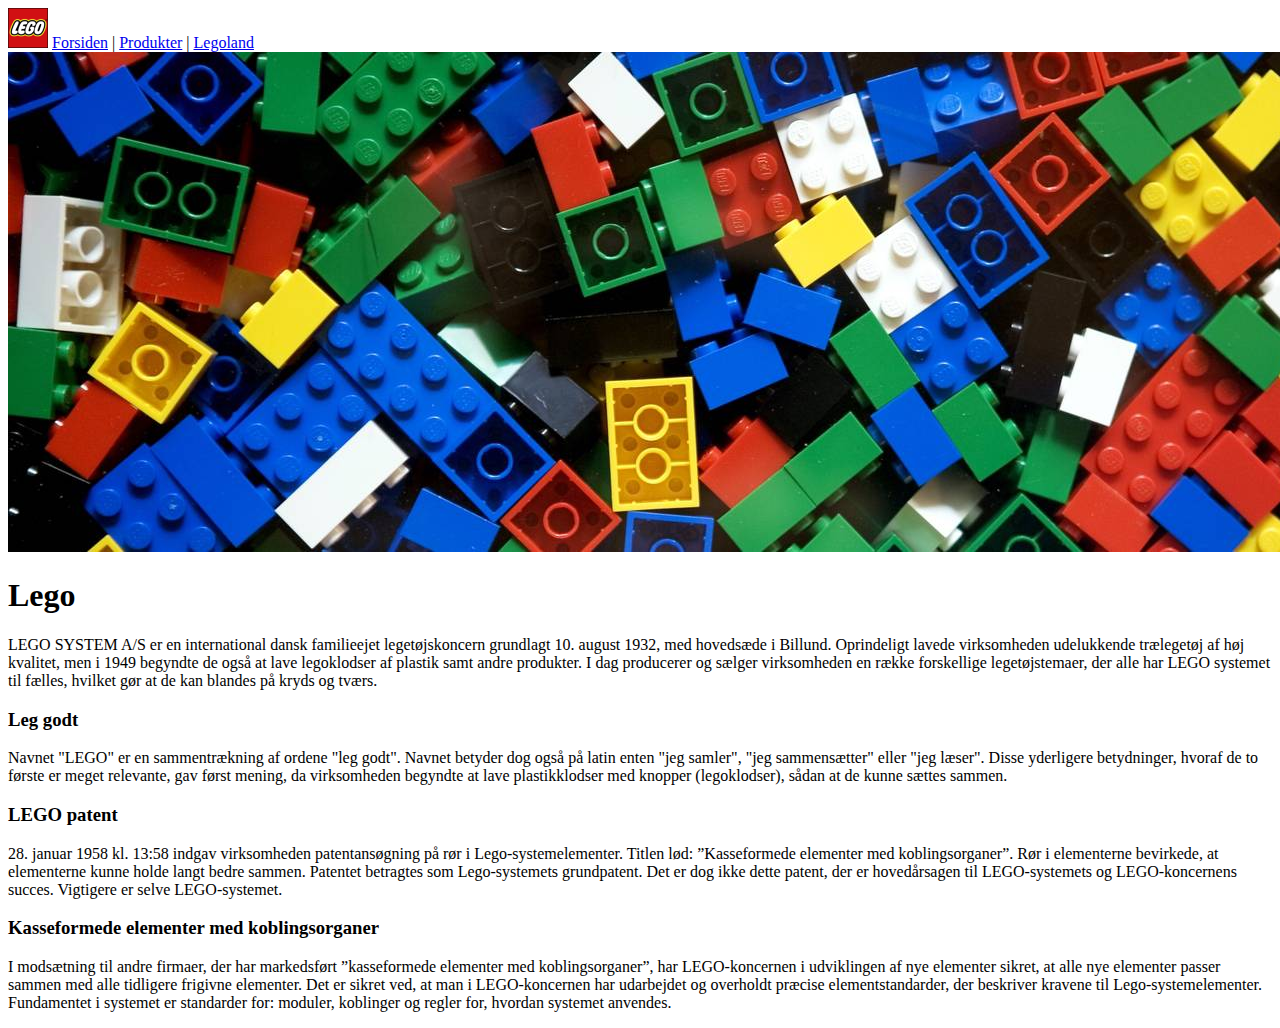
<file: LEGO/index.html>
<!DOCTYPE html>
<html lang="en">
  <head>
    <meta charset="UTF-8" />
    <title>Forside</title>
  </head>
  <body>
    <nav>
      <img alt="Lego logo" src="Billeder/lego-logo.gif" />
      <a href="index.html">Forsiden</a> |
      <a href="produkter.html">Produkter</a> |
      <a href="legoland.html">Legoland</a><br />
    </nav>
    <main>
      <img alt="a picture of legos" src="Billeder/legos-banner.jpg" />
        <h1>Lego</h1>
      <section>
        <p>
          LEGO SYSTEM A/S er en international dansk familieejet legetøjskoncern
          grundlagt 10. august 1932, med hovedsæde i Billund. Oprindeligt lavede
          virksomheden udelukkende trælegetøj af høj kvalitet, men i 1949
          begyndte de også at lave legoklodser af plastik samt andre produkter.
          I dag producerer og sælger virksomheden en række forskellige
          legetøjstemaer, der alle har LEGO systemet til fælles, hvilket gør at
          de kan blandes på kryds og tværs.
        </p>
      </section>
      <section>
        <h3>Leg godt</h3>
        <p>
          Navnet "LEGO" er en sammentrækning af ordene "leg godt". Navnet
          betyder dog også på latin enten "jeg samler", "jeg sammensætter" eller
          "jeg læser". Disse yderligere betydninger, hvoraf de to første er
          meget relevante, gav først mening, da virksomheden begyndte at lave
          plastikklodser med knopper (legoklodser), sådan at de kunne sættes
          sammen.
        </p>
      </section>
      <section>
        <h3>LEGO patent</h3>
        <p>
          28. januar 1958 kl. 13:58 indgav virksomheden patentansøgning på rør i
          Lego-systemelementer. Titlen lød: ”Kasseformede elementer med
          koblingsorganer”. Rør i elementerne bevirkede, at elementerne kunne
          holde langt bedre sammen. Patentet betragtes som Lego-systemets
          grundpatent. Det er dog ikke dette patent, der er hovedårsagen til
          LEGO-systemets og LEGO-koncernens succes. Vigtigere er selve
          LEGO-systemet.
        </p>
      </section>
      <section>
        <h3>Kasseformede elementer med koblingsorganer</h3>
        <p>
          I modsætning til andre firmaer, der har markedsført ”kasseformede
          elementer med koblingsorganer”, har LEGO-koncernen i udviklingen af
          nye elementer sikret, at alle nye elementer passer sammen med alle
          tidligere frigivne elementer. Det er sikret ved, at man i
          LEGO-koncernen har udarbejdet og overholdt præcise elementstandarder,
          der beskriver kravene til Lego-systemelementer. Fundamentet i systemet
          er standarder for: moduler, koblinger og regler for, hvordan systemet
          anvendes.
        </p>
      </section>
    </main>
  </body>
</html>
</file>
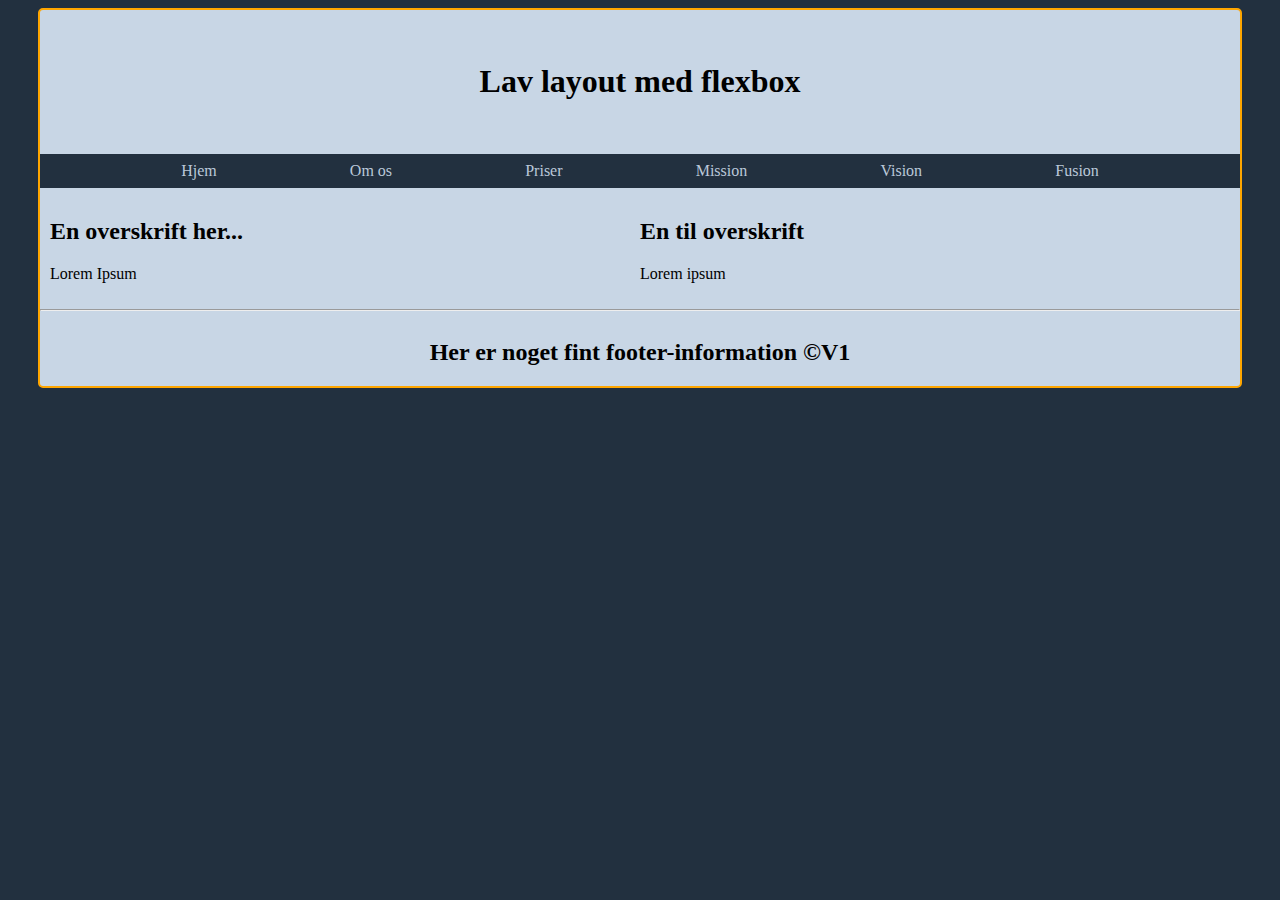
<file: flexbox/2_flex_simpelt_site/index.html>
<html>
  <head>
    <meta charset="UTF-8" />
    <meta
      name="viewport"
      content="width=device-width, user-scalable=no, initial-scale=1.0, maximum-scale=1.0, minimum-scale=1.0"
    />
    <title>Lav layout med flexbox</title>
    <style>
     body {
         background-color: hsl(212, 29%, 19%);
     }
     div {
         border: 2px solid hsl(39, 100%, 50%);
         border-radius: 5px;
         max-width: 1200px;
         margin: 0 auto;
         background-color: hsl(211, 36%, 84%);
     }
     nav {
         background-color: hsl(212, 29%, 19%);
     }
     a {
         color: hsl(212, 29%, 79%);
         text-decoration: none;
     }
     .flex-container {
         display: flex;
     }
     main > section {
         flex-basis: 50%;
     }
     .justify-evenly {
         justify-content: space-evenly;
     }
     .justify-center {
         justify-content: center;
     }
     .margin-10 {
         margin: 10px;
     }
     .margin-tb-2 {
         margin: 2rem 0;
     }
     .padding-8 {
         padding: 8px;
     }
    </style>
  </head>
  <body>
    <div>
      <header class="flex-container justify-center margin-tb-2">
        <h1>Lav layout med flexbox</h1>
      </header>
      <nav class="flex-container justify-evenly padding-8">
        <a href="#">Hjem</a>
        <a href="#">Om os</a>
        <a href="#">Priser</a>
        <a href="#">Mission</a>
        <a href="#">Vision</a>
        <a href="#">Fusion</a>
      </nav>
      <main class="flex-container margin-10">
          <section>
              <h2>En overskrift her...</h2>
              <p>
                  Lorem Ipsum
              </p>
          </section>
          <section>
              <h2>En til overskrift</h2>
              <p>
                  Lorem ipsum
              </p>
          </section>
      </main>
      <hr />
      <footer class="flex-container justify-center">
        <h2>Her er noget fint footer-information ©V1</h2>
      </footer>
    </div>
  </body>
</html>
</file>
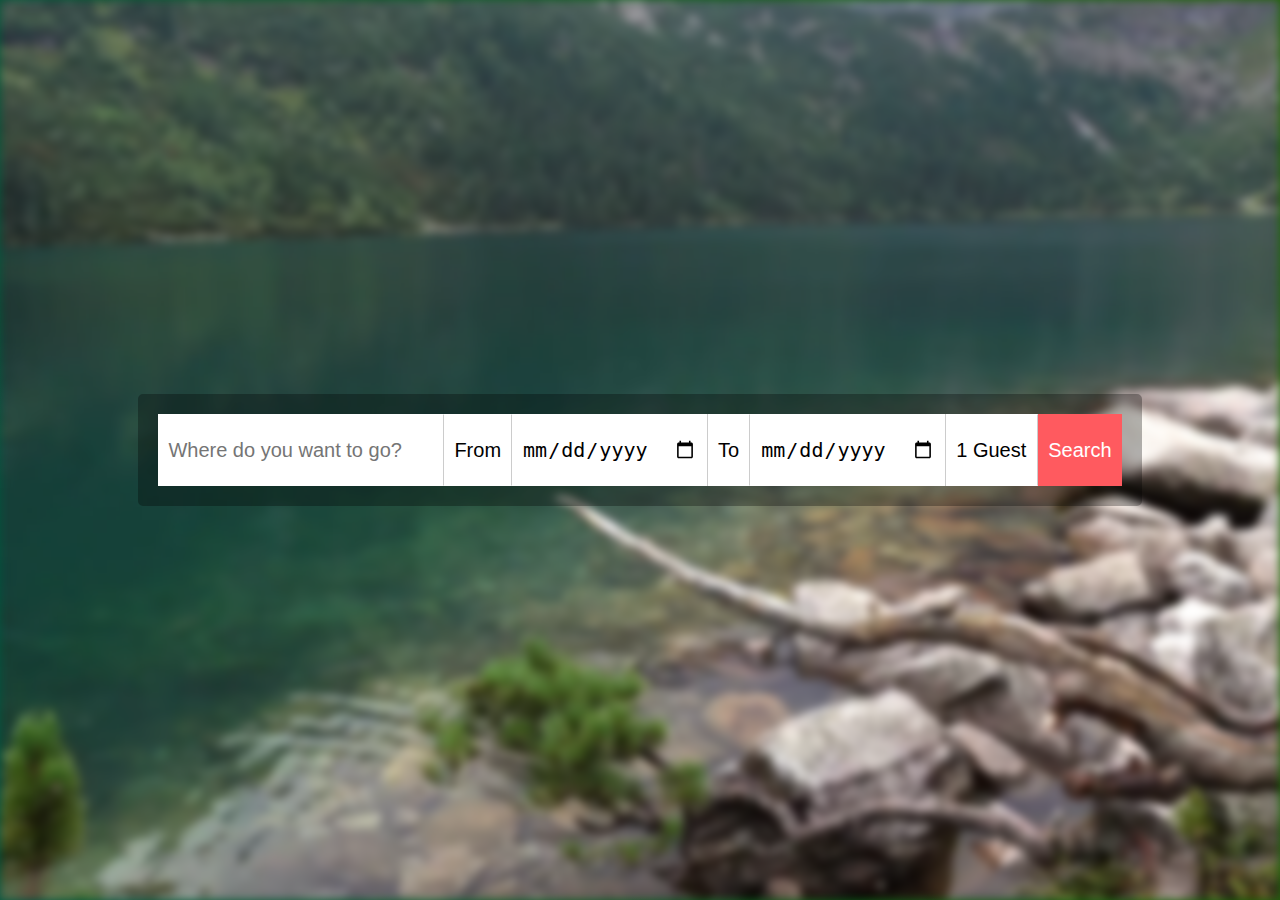
<file: flexbox/form_rød/index.html>
<!DOCTYPE html>
<html lang="en">
<head>
  <meta charset="UTF-8">
  <title>FlexBox Nav</title>
  <link rel="stylesheet" href="https://maxcdn.bootstrapcdn.com/font-awesome/4.3.0/css/font-awesome.min.css">
  <link rel="stylesheet" href="style.css">
</head>
<body>

  <div class="cover">

    <form  class="flex-form">
      <input type="search" placeholder="Where do you want to go?"><label for="from">From</label><input type="date" name="from" id="from"><label for="to">To</label><input type="date" name="to" id="to"><select name="" id="">
        <option value="1">1 Guest</option>
        <option value="2">2 Guest</option>
        <option value="3">3 Guest</option>
        <option value="4">4 Guest</option>
        <option value="5">5 Guest</option>
      </select><input type="submit" value="Search">
    </form>
  </div>

  <video  class="video" src="video/coverr-mountain-lake.mp4" autoplay muted loop></video>

</body>
</html>
</file>
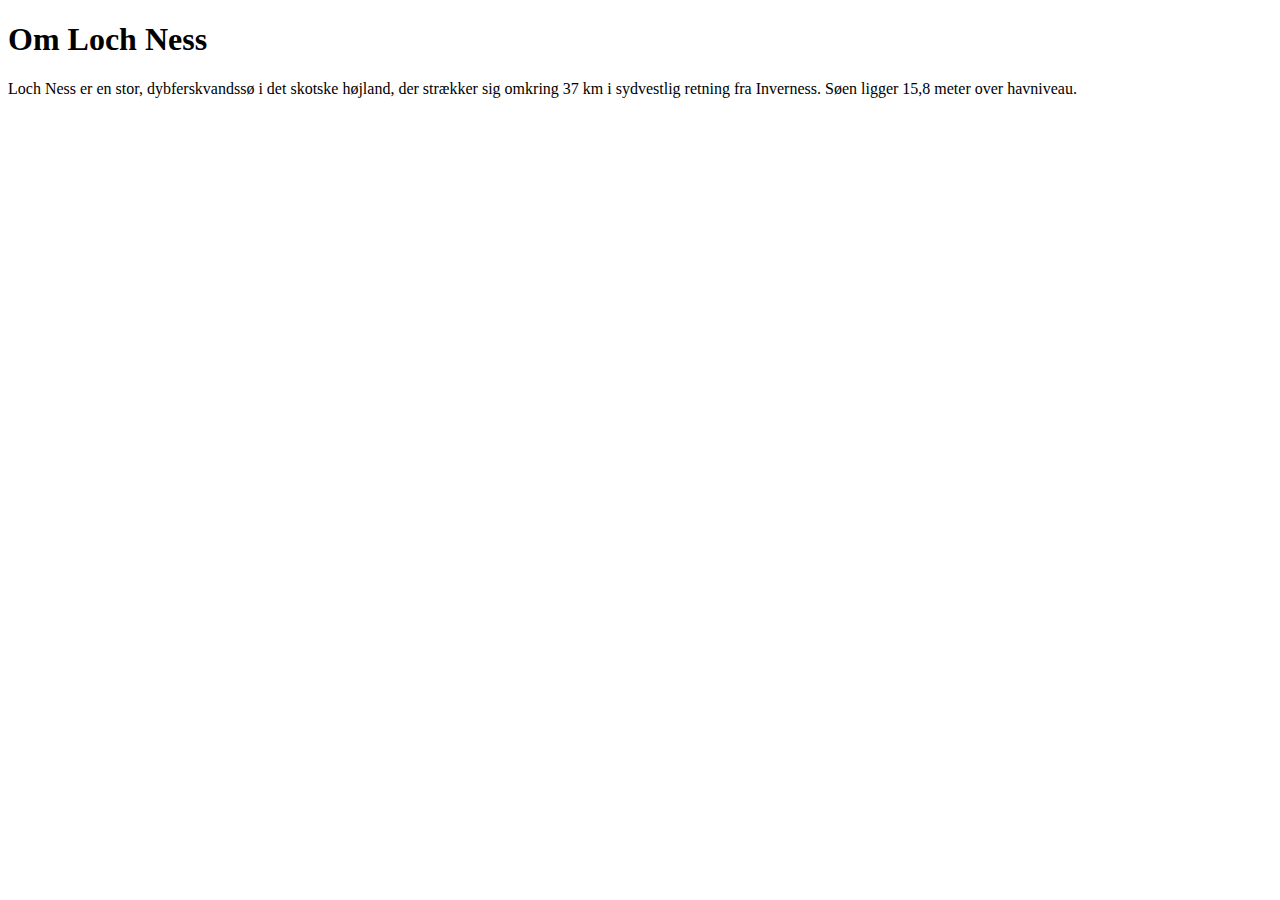
<file: HTML/HTML1/index.html>
<!DOCTYPE html>
<html>
<head>
    <title>HTML 2</title>
</head>
<body>
    <h1>Om Loch Ness</h1>
    <p>
        Loch Ness er en stor, dybferskvandssø i det skotske højland, der strækker sig omkring 37 km i sydvestlig retning fra
        Inverness. Søen ligger 15,8
        meter over havniveau.
    </p>
</body>
</html>
</file>
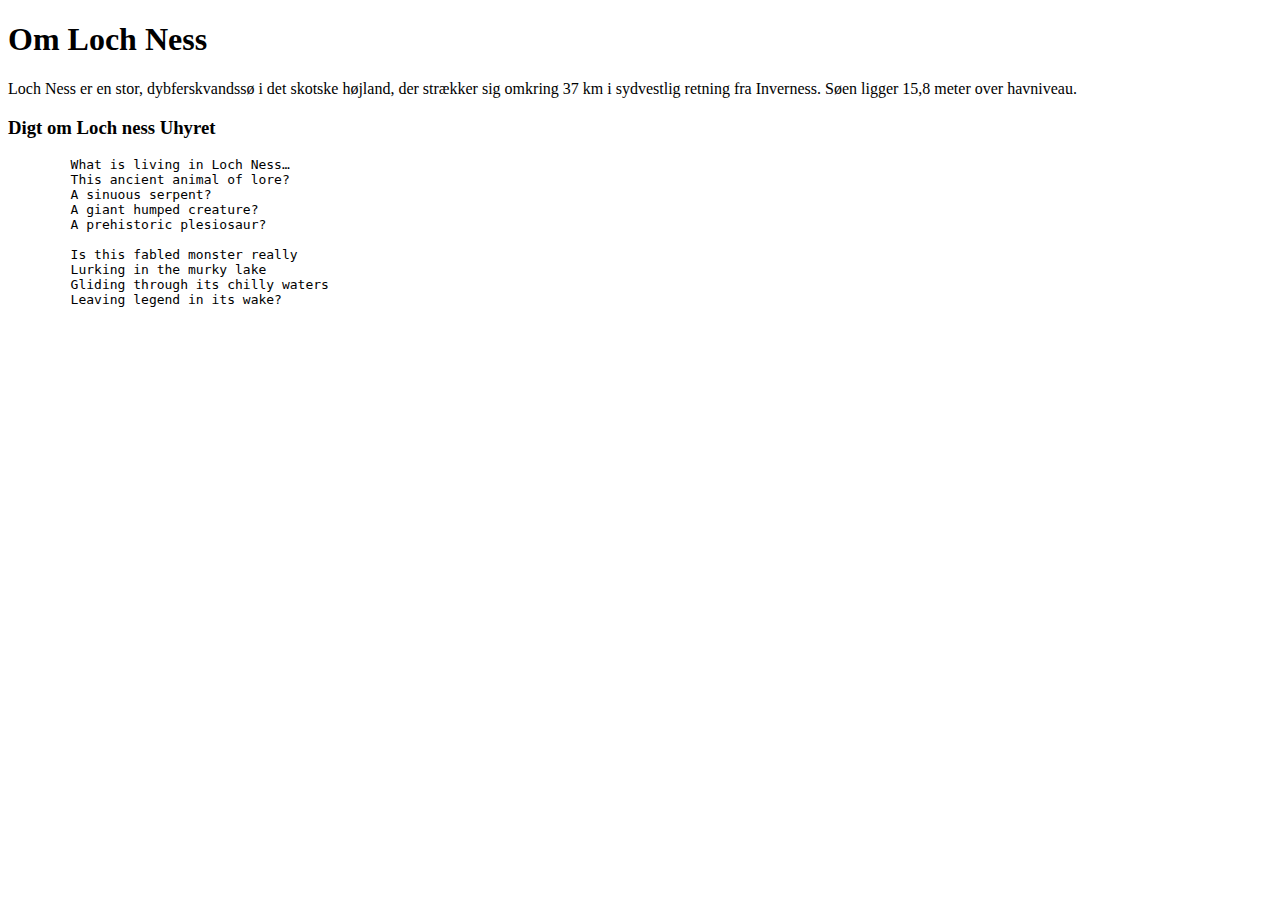
<file: HTML/HTML2/index.html>
<!DOCTYPE html>
<html>
  <head>
    <title>HTML 2</title>
  </head>
  <body>
    <h1>Om Loch Ness</h1>
    <p>
      Loch Ness er en stor, dybferskvandssø i det skotske højland, der strækker
      sig omkring 37 km i sydvestlig retning fra Inverness. Søen ligger 15,8
      meter over havniveau.
    </p>
    <h3>Digt om Loch ness Uhyret</h3>
    <pre>
        What is living in Loch Ness…
        This ancient animal of lore?
        A sinuous serpent?
        A giant humped creature?
        A prehistoric plesiosaur?

        Is this fabled monster really
        Lurking in the murky lake
        Gliding through its chilly waters
        Leaving legend in its wake?
    </pre>
  </body>
</html>
</file>
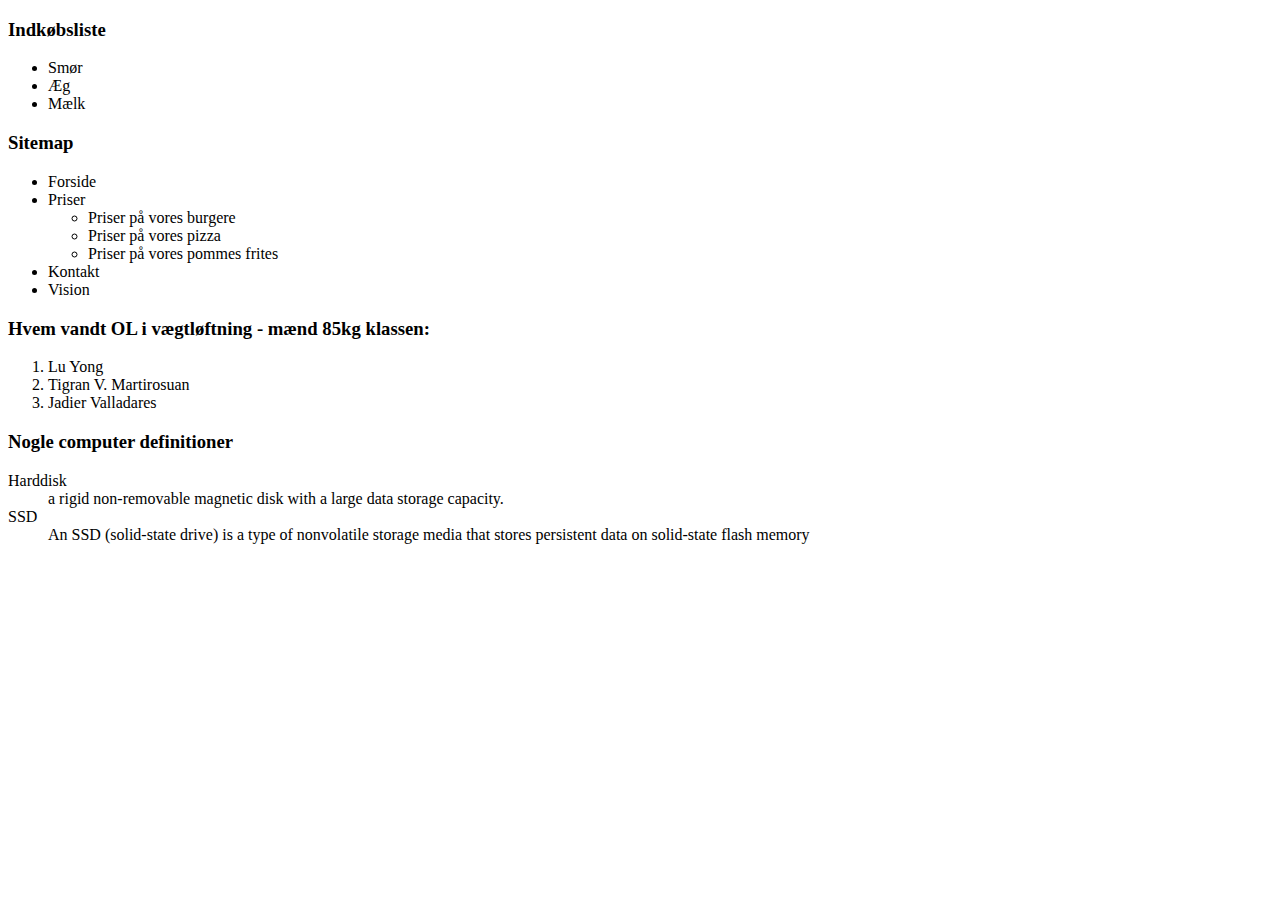
<file: HTML/HTML3/index.html>
<!DOCTYPE html>
<html lang="en">
  <head>
    <meta charset="UTF-8" />
    <title>HTML 3</title>
  </head>
  <body>
    <h3>Indkøbsliste</h3>
    <ul>
        <li>Smør</li>
        <li>Æg</li>
        <li>Mælk</li>
    </ul>
    <h3>Sitemap</h3>
    <ul>
        <li>Forside</li>
        <li>Priser
            <ul>
                <li>Priser på vores burgere</li>
                <li>Priser på vores pizza</li>
                <li>Priser på vores pommes frites</li>
            </ul>
        </li>
        <li>Kontakt</li>
        <li>Vision</li>
    </ul>
    <h3>Hvem vandt OL i vægtløftning - mænd 85kg klassen:</h3>
    <ol>
        <li>Lu Yong</li>
        <li>Tigran V. Martirosuan</li>
        <li>Jadier Valladares</li>
    </ol>
    <h3>Nogle computer definitioner</h3>
    <dl>
        <dt>Harddisk</dt>
        <dd>a rigid non-removable magnetic disk with a large data storage capacity.</dd>
        <dt>SSD</dt>
        <dd>An SSD (solid-state drive) is a type of nonvolatile storage media that stores persistent data on solid-state flash memory</dd>
    </dl>
  </body>
</html>
</file>
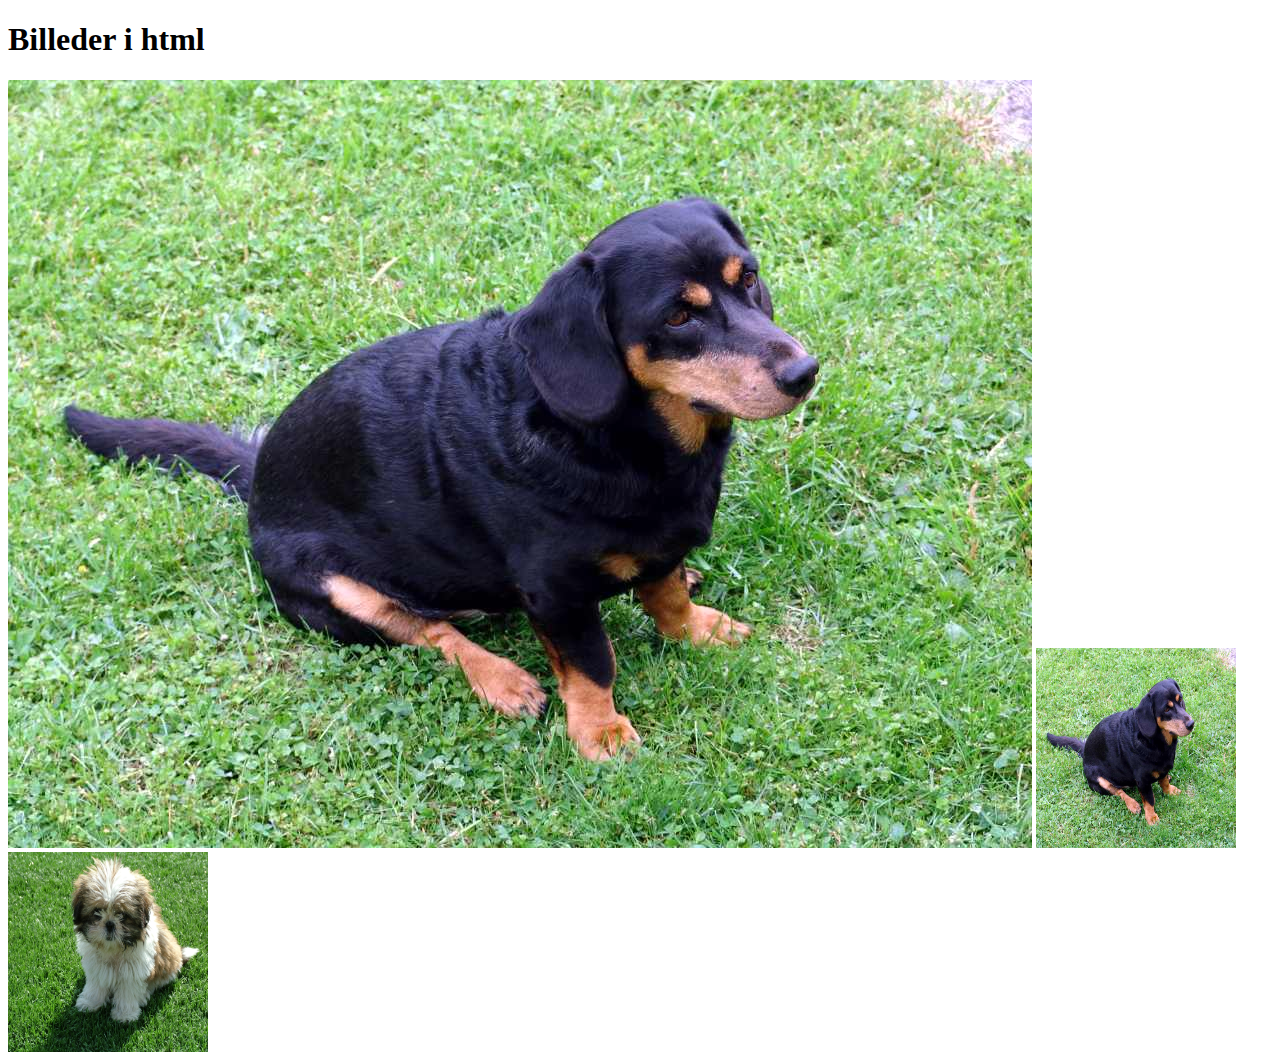
<file: HTML/HTML5/index.html>
<!DOCTYPE html>
<html lang="en">
  <head>
    <meta charset="UTF-8" />
    <title>HTML 5</title>
  </head>
  <body>
    <h1>Billeder i html</h1>
  </body>
  <img
    alt="A picture of an Alpine Dachsbracke"
    src="Alpenl_Dachsbracke_w.jpg"
  />
  <img
    alt="A picture of an Alpine Dachsbracke"
    src="Alpenl_Dachsbracke_w.jpg"
    style="width: 200px; height: 200px"
  />
  <a
    href="https://upload.wikimedia.org/wikipedia/commons/5/5f/Pancho0008.JPG"
    target="_blank"
  >
    <img
      alt="A picture of a Shih-Tzu"
      src="Pancho0008.JPG"
      style="width: 200px; height: 200px"
      title="Awesome dog!"
    />
  </a>
</html>
</file>
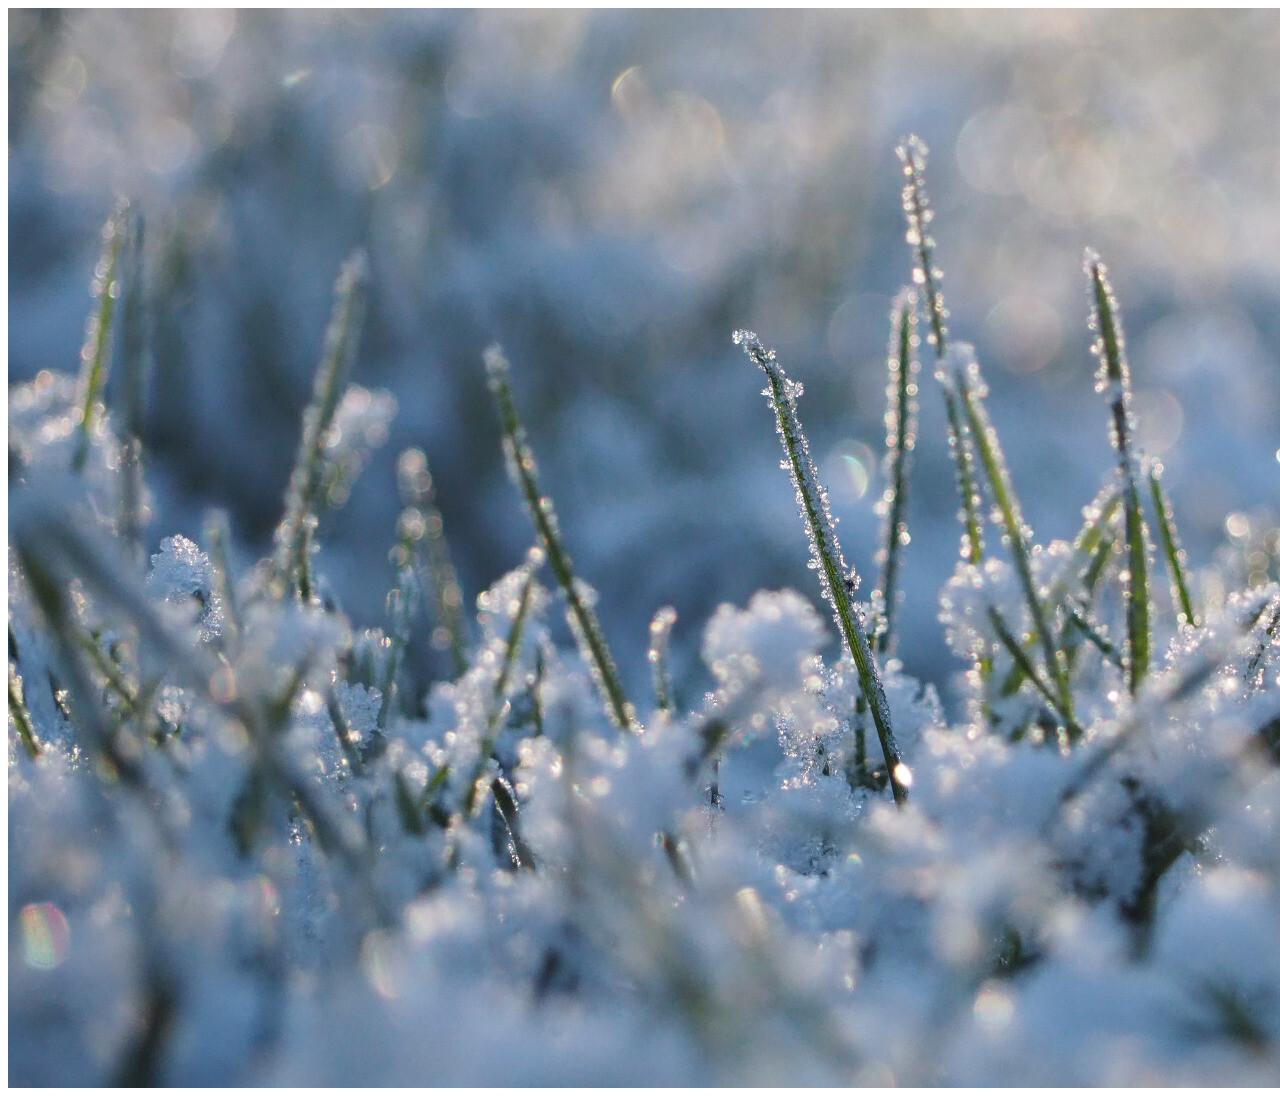
<file: HTML/HTML6/index.html>
<!DOCTYPE html>
<html lang="en">
  <head>
    <meta charset="UTF-8" />
    <title>HTML 6</title>
  </head>

  <body>
    <img
      srcset="
        img/b23fb7acf0e99644.jpeg   1920w,
        img/b23fb7acf0e9964450.jpeg  960w,
        img/b23fb7acf0e9964425.jpeg  480w,
        img/b23fb7acf0e9964412.jpeg  240w
      "
      sizes="(max-width: 340px) 240px, (max-width: 580px) 480px, (max-width: 1160px) 960px, 1920px"
      src="img/b23fb7acf0e99644.jpeg"
    />
  </body>
</html>
</file>
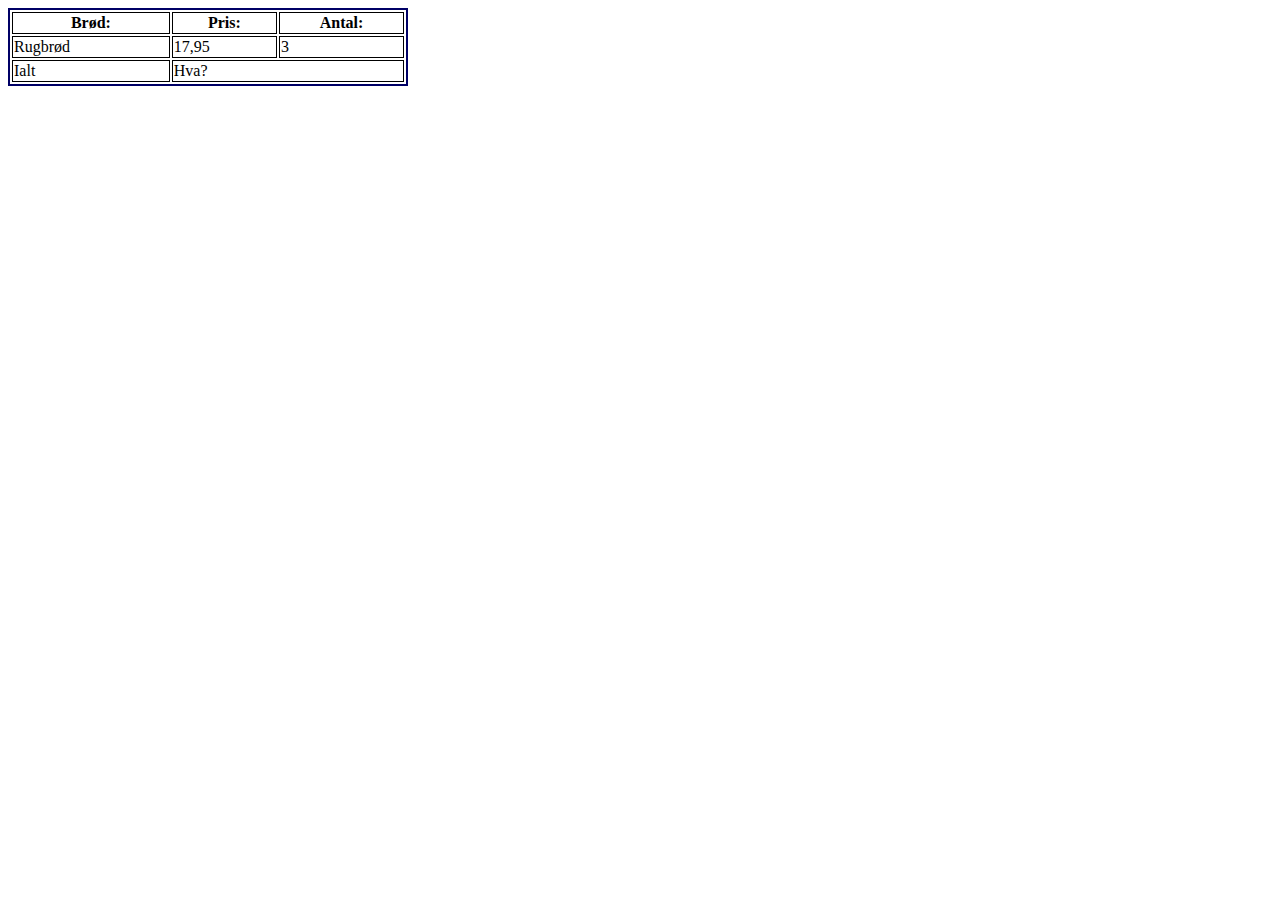
<file: HTML/HTML7/index.html>
<!DOCTYPE html>
<html lang="en">
  <head>
    <meta charset="UTF-8" />
    <title>Document</title>
    <style>
      table {
        border: 2px solid #006;
        width: 400px;
      }
      th,
      td {
        border: 1px solid;
      }
    </style>
  </head>
  <body>
    <table>
      <tr>
        <th>Brød:</th>
        <th>Pris:</th>
        <th>Antal:</th>
      </tr>
      <tr>
        <td>Rugbrød</td>
        <td>17,95</td>
        <td>3</td>
      </tr>
      <tr>
        <td>Ialt</td>
        <td colspan="2">Hva?</td>
      </tr>
    </table>
  </body>
</html>
</file>
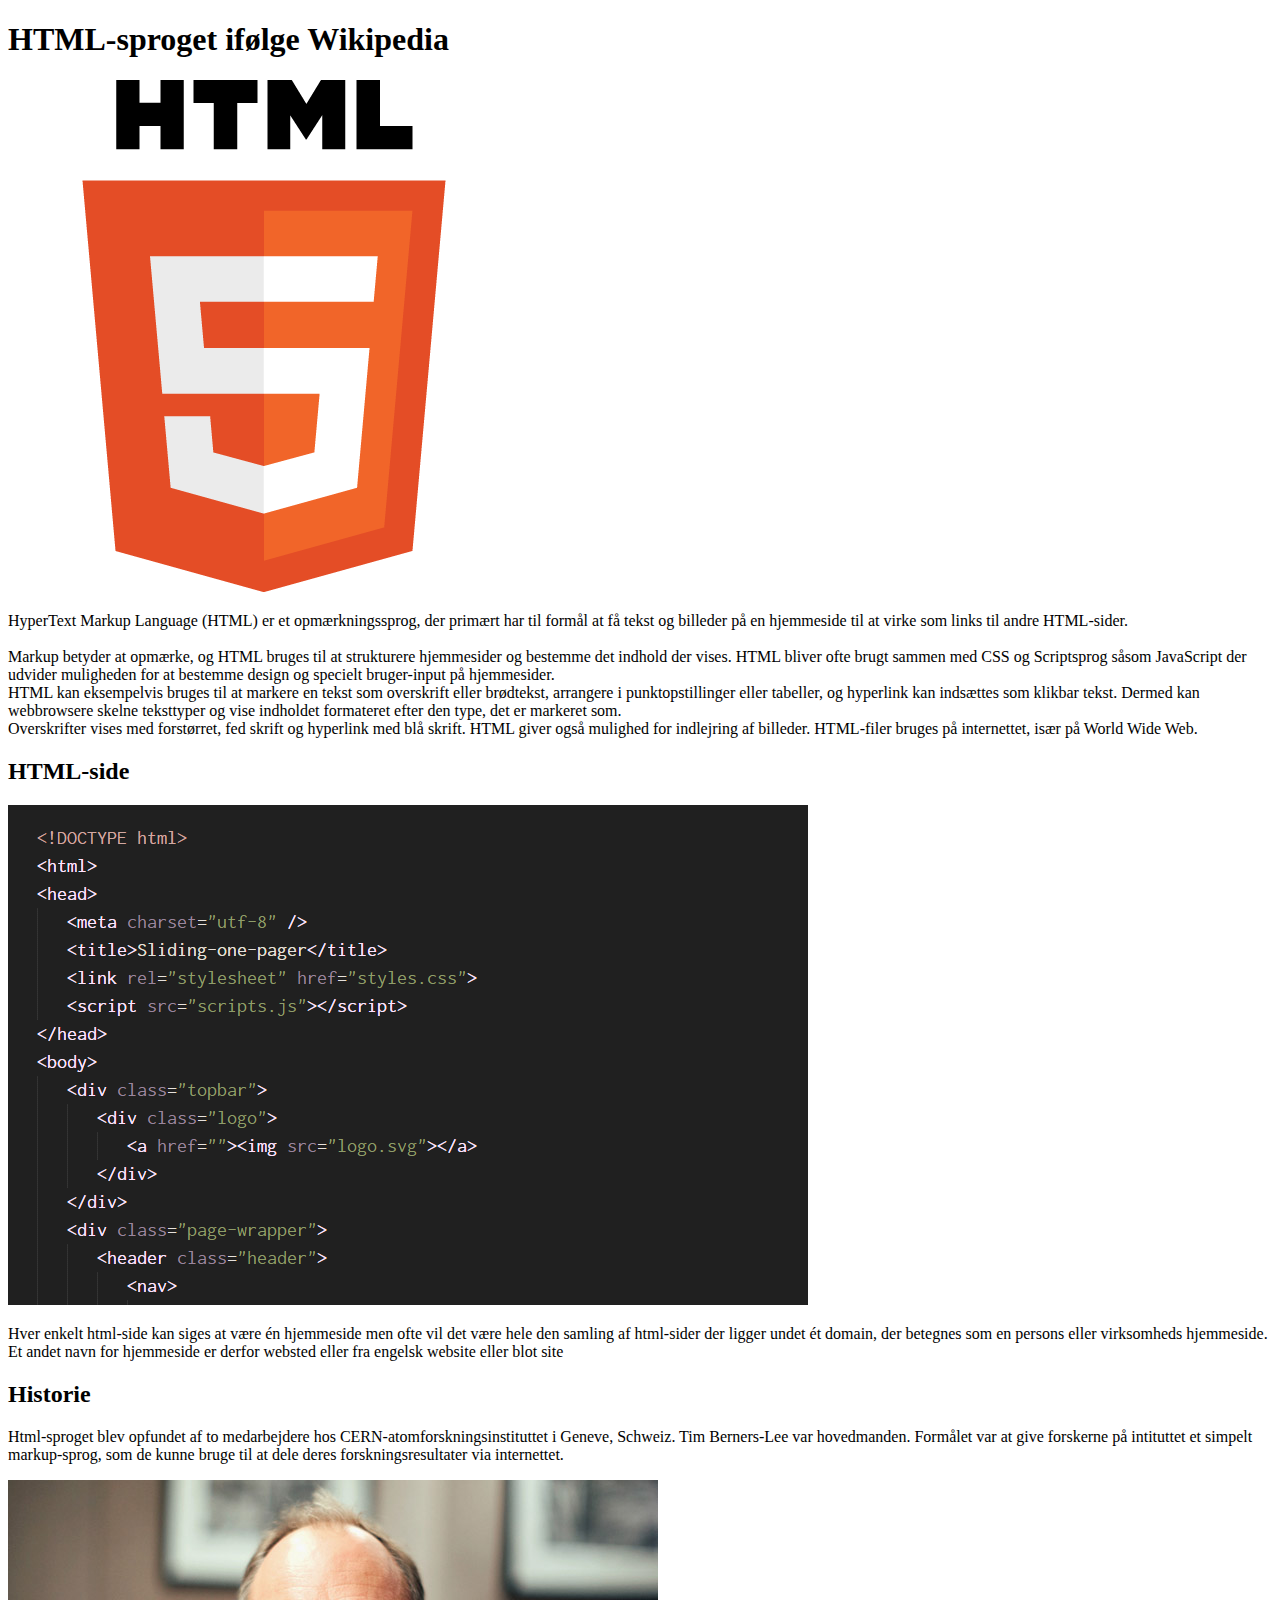
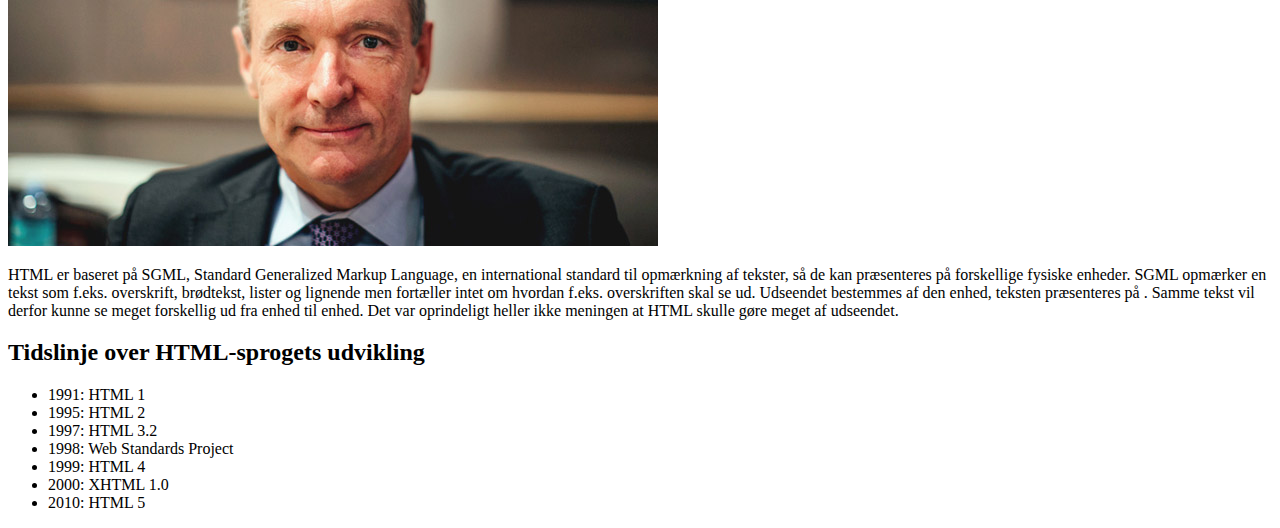
<file: HTML/project-from-word-to-html/index.html>
<!DOCTYPE html>
<html lang="en">
  <head>
    <meta charset="UTF-8" />
    <title>Document</title>
  </head>
  <body>
    <h1>HTML-sproget ifølge Wikipedia</h1>
    <img alt="HTML 5 logo" src="img/html-logo.png" />
    <p>
      HyperText Markup Language (HTML) er et opmærkningssprog, der primært har
      til formål at få tekst og billeder på en hjemmeside til at virke som links
      til andre HTML-sider.
      <br /><br />
      Markup betyder at opmærke, og HTML bruges til at strukturere hjemmesider
      og bestemme det indhold der vises. HTML bliver ofte brugt sammen med CSS
      og Scriptsprog såsom JavaScript der udvider muligheden for at bestemme
      design og specielt bruger-input på hjemmesider.
      <br />
      HTML kan eksempelvis bruges til at markere en tekst som overskrift eller
      brødtekst, arrangere i punktopstillinger eller tabeller, og hyperlink kan
      indsættes som klikbar tekst. Dermed kan webbrowsere skelne teksttyper og
      vise indholdet formateret efter den type, det er markeret som.
      <br />
      Overskrifter vises med forstørret, fed skrift og hyperlink med blå skrift.
      HTML giver også mulighed for indlejring af billeder. HTML-filer bruges på
      internettet, især på World Wide Web.
    </p>
    <h2>HTML-side</h2>
    <img alt="HTML code" src="img/html-code.png" />
    <p>
      Hver enkelt html-side kan siges at være én hjemmeside men ofte vil det
      være hele den samling af html-sider der ligger undet ét domain, der
      betegnes som en persons eller virksomheds hjemmeside. Et andet navn for
      hjemmeside er derfor websted eller fra engelsk website eller blot site
    </p>
    <h2>Historie</h2>
    <p>
        Html-sproget blev opfundet af to medarbejdere hos CERN-atomforskningsinstituttet i Geneve, Schweiz. Tim Berners-Lee var hovedmanden. Formålet var at give forskerne på intituttet et simpelt markup-sprog, som de kunne bruge til at dele deres forskningsresultater via internettet.
    </p>
    <img alt="picture of Tim Berners-Lee" src="img/tim-berners-lee.png" />
    <p>
        HTML er baseret på SGML, Standard Generalized Markup Language, en international standard til opmærkning af tekster, så de kan præsenteres på forskellige fysiske enheder.
        SGML opmærker en tekst som f.eks. overskrift, brødtekst, lister og lignende men fortæller intet om hvordan f.eks. overskriften skal se ud. Udseendet bestemmes af den enhed, teksten præsenteres på
. Samme tekst vil derfor kunne se meget forskellig ud fra enhed til enhed. Det var oprindeligt heller ikke meningen at HTML skulle gøre meget af udseendet.</p>
    <h2>Tidslinje over HTML-sprogets udvikling</h2>
    <ul>
        <li>1991: HTML 1</li>
        <li>1995: HTML 2</li>
        <li>1997: HTML 3.2</li>
        <li>1998: Web Standards Project</li>
        <li>1999: HTML 4</li>
        <li>2000: XHTML 1.0</li>
        <li>2010: HTML 5</li>
    </ul>
  </body>
</html>
</file>
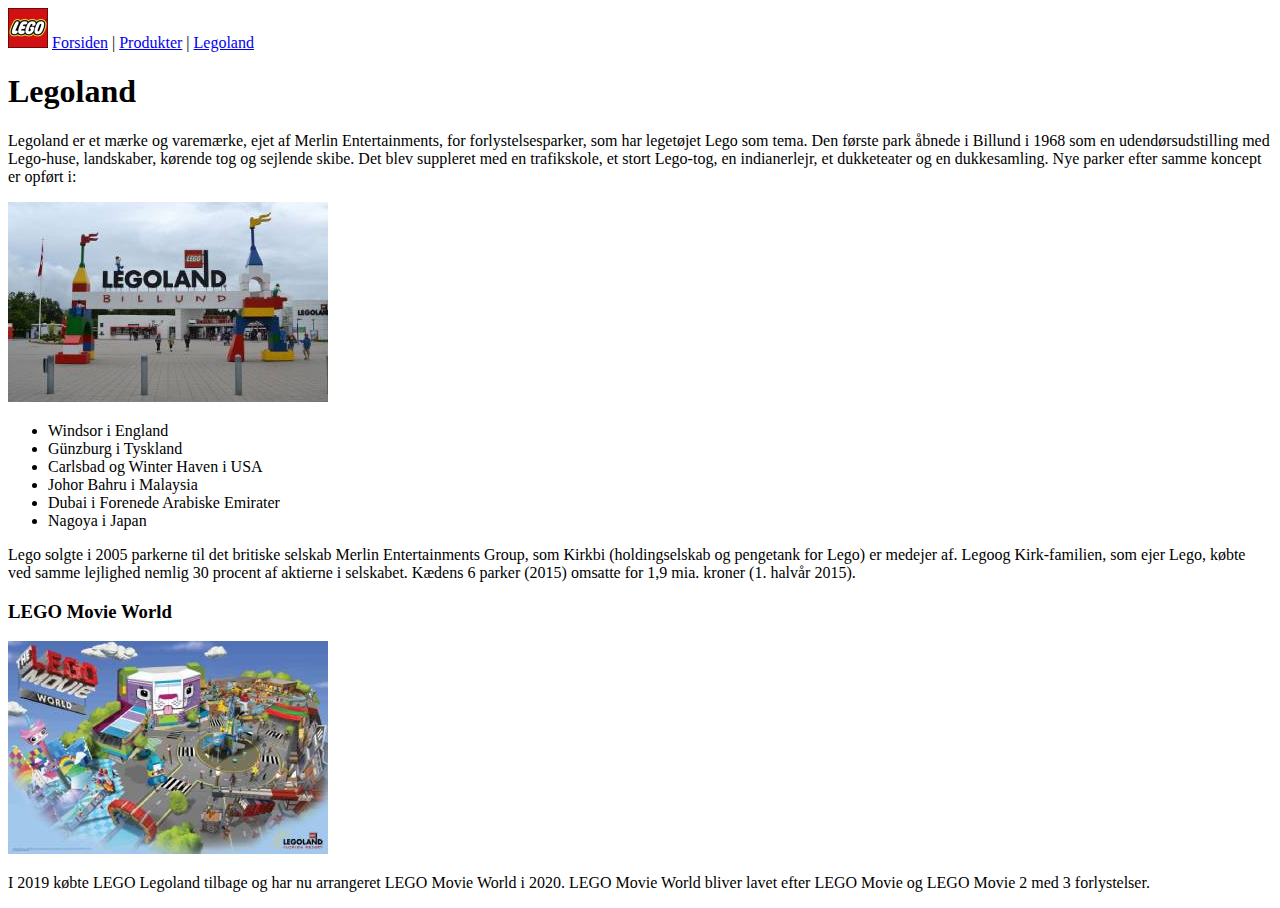
<file: LEGO/legoland.html>
<!DOCTYPE html>
<html lang="en">
  <head>
    <meta charset="UTF-8" />
    <title>Legoland</title>
  </head>
  <body>
    <nav>
      <img alt="Lego logo" src="Billeder/lego-logo.gif" />
      <a href="index.html">Forsiden</a> | <a href="produkter.html">Produkter</a> |
      <a href="legoland.html">Legoland</a><br />
    </nav>
    <h1>Legoland</h1>
    <p>
      Legoland er et mærke og varemærke, ejet af Merlin Entertainments, for
      forlystelsesparker, som har legetøjet Lego som tema. Den første park
      åbnede i Billund i 1968 som en udendørsudstilling med Lego-huse,
      landskaber, kørende tog og sejlende skibe. Det blev suppleret med en
      trafikskole, et stort Lego-tog, en indianerlejr, et dukketeater og en
      dukkesamling. Nye parker efter samme koncept er opført i:
    </p>
    <img alt="" src="Billeder/legoland-billund.jpg"/>
    <ul>
      <li>Windsor i England</li>
      <li>Günzburg i Tyskland</li>
      <li>Carlsbad og Winter Haven i USA</li>
      <li>Johor Bahru i Malaysia</li>
      <li>Dubai i Forenede Arabiske Emirater</li>
      <li>Nagoya i Japan</li>
    </ul>
    <p>
      Lego solgte i 2005 parkerne til det britiske selskab Merlin Entertainments
      Group, som Kirkbi (holdingselskab og pengetank for Lego) er medejer af.
      Legoog Kirk-familien, som ejer Lego, købte ved samme lejlighed nemlig 30
      procent af aktierne i selskabet. Kædens 6 parker (2015) omsatte for 1,9
      mia. kroner (1. halvår 2015).
    </p>

    <h3>LEGO Movie World</h3>
    <img alt="" src="Billeder/the-lego-movie-world.jpg"/>
    <p>
      I 2019 købte LEGO Legoland tilbage og har nu arrangeret LEGO Movie World i
      2020. LEGO Movie World bliver lavet efter LEGO Movie og LEGO Movie 2 med 3
      forlystelser.
    </p>
  </body>
</html>
</file>
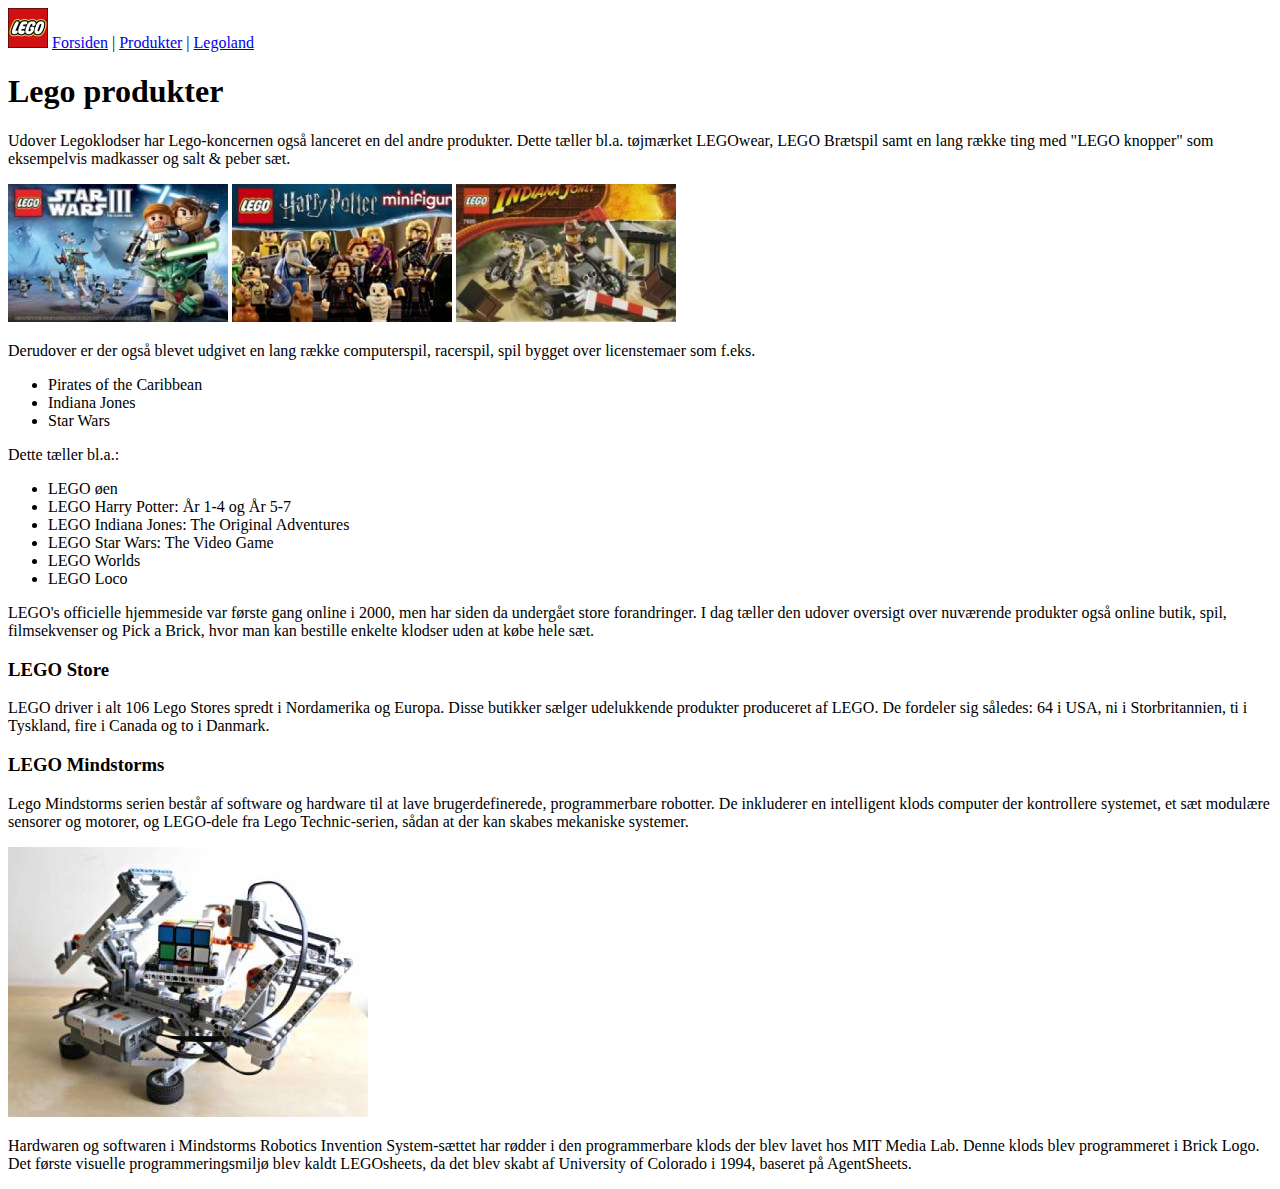
<file: LEGO/produkter.html>
<!DOCTYPE html>
<html lang="en">
  <head>
    <meta charset="UTF-8" />
    <title>Produkter</title>
  </head>
  <body>
    <nav>
      <img alt="Lego logo" src="Billeder/lego-logo.gif" />
      <a href="index.html">Forsiden</a> |
      <a href="produkter.html">Produkter</a> |
      <a href="legoland.html">Legoland</a><br />
    </nav>
    <h1>Lego produkter</h1>
    <p>
      Udover Legoklodser har Lego-koncernen også lanceret en del andre
      produkter. Dette tæller bl.a. tøjmærket LEGOwear, LEGO Brætspil samt en
      lang række ting med "LEGO knopper" som eksempelvis madkasser og salt &
      peber sæt.
    </p>

    <img alt="" src="Billeder/lego-starwars.jpg" />
    <img alt="" src="Billeder/lego-harry-potter.jpg" />
    <img alt="" src="Billeder/lego-indiana-jones.jpg" />

    <p>
      Derudover er der også blevet udgivet en lang række computerspil,
      racerspil, spil bygget over licenstemaer som f.eks.
    </p>
    <ul>
      <li>Pirates of the Caribbean</li>
      <li>Indiana Jones</li>
      <li>Star Wars</li>
    </ul>
    <p>Dette tæller bl.a.:</p>
    <ul>
      <li>LEGO øen</li>
      <li>LEGO Harry Potter: År 1-4 og År 5-7</li>
      <li>LEGO Indiana Jones: The Original Adventures</li>
      <li>LEGO Star Wars: The Video Game</li>
      <li>LEGO Worlds</li>
      <li>LEGO Loco</li>
    </ul>
    <p>
      LEGO's officielle hjemmeside var første gang online i 2000, men har siden
      da undergået store forandringer. I dag tæller den udover oversigt over
      nuværende produkter også online butik, spil, filmsekvenser og Pick a
      Brick, hvor man kan bestille enkelte klodser uden at købe hele sæt.
    </p>

    <h3>LEGO Store</h3>
    <p>
      LEGO driver i alt 106 Lego Stores spredt i Nordamerika og Europa. Disse
      butikker sælger udelukkende produkter produceret af LEGO. De fordeler sig
      således: 64 i USA, ni i Storbritannien, ti i Tyskland, fire i Canada og to
      i Danmark.
    </p>

    <h3>LEGO Mindstorms</h3>
    <p>
      Lego Mindstorms serien består af software og hardware til at lave
      brugerdefinerede, programmerbare robotter. De inkluderer en intelligent
      klods computer der kontrollere systemet, et sæt modulære sensorer og
      motorer, og LEGO-dele fra Lego Technic-serien, sådan at der kan skabes
      mekaniske systemer.
    </p>
    <img alt="" src="Billeder/lego-mindstorm.jpg"/>
    <p>
      Hardwaren og softwaren i Mindstorms Robotics Invention System-sættet har
      rødder i den programmerbare klods der blev lavet hos MIT Media Lab. Denne
      klods blev programmeret i Brick Logo. Det første visuelle
      programmeringsmiljø blev kaldt LEGOsheets, da det blev skabt af University
      of Colorado i 1994, baseret på AgentSheets.
    </p>
  </body>
</html>
</file>
<file: flexbox/form_rød/style.css>
/* CSS Setup - her ikke noget at gøre med flexbox */
html {
    box-sizing: border-box;
  }
  
  *, *:before, *:after {
    box-sizing: inherit;
  }
  
  body {
    font-family: sans-serif;
    margin: 0;
    overflow: hidden;
    background-image: linear-gradient(260deg, hsl(103, 98%, 20%) 0%, hsl(165, 98%, 17%) 100%);
  }
  
  a {
    color:white;
  }
  
  .cover {
    display: flex;
    justify-content: center;
    align-items: center;
    height:100vh;
    width:100%;
    z-index: 2;
  }
  
  /*Video*/
  
  .video {
    filter: blur(5px);
    position: absolute;
    top: 0;
    left: 0;
    height:100%;
    width: 100vw;
    object-fit: cover;
  }
  
  /*Hack to get them to align properly */
  .flex-form > *:not([type="date"]) {
    border-top:1px solid white;
    border-bottom:1px solid white;
  }
  
  .flex-form input[type="submit"] {
    background:#FF5A5F;
    border-top: 1px solid #FF5A5F;
    border-bottom: 1px solid #FF5A5F;
    color:white;
  }
  
  .flex-form {
    display: flex;
    gap: 0;
    z-index: 10;
    position: relative;
    border: 20px solid;
    border-radius: 5px;
    border-color: rgba(0,0,0,0.3);
  }
  
  .flex-form > * {
    border:0;
    padding:10px;
    background:white;
    line-height:50px;
    font-size: 20px;
    border-radius:0;
    outline:0;
    border-right:1px solid rgba(0,0,0,0.2);
    -webkit-appearance:none;
  }
  
  .flex-form > *:last-child {
    border-right: 0;
  }
  
  /*Start din flexbox her*/

  @media (max-width: 1000px) and (min-width: 800px) {
      .flex-form > [type="date"] {
          width: 95px;
          padding-right: 0;
      }
  }

  @media (max-width: 840px) {
      .flex-form > input[type="search"] {
          width: 270px;
      }
  }
</file>
